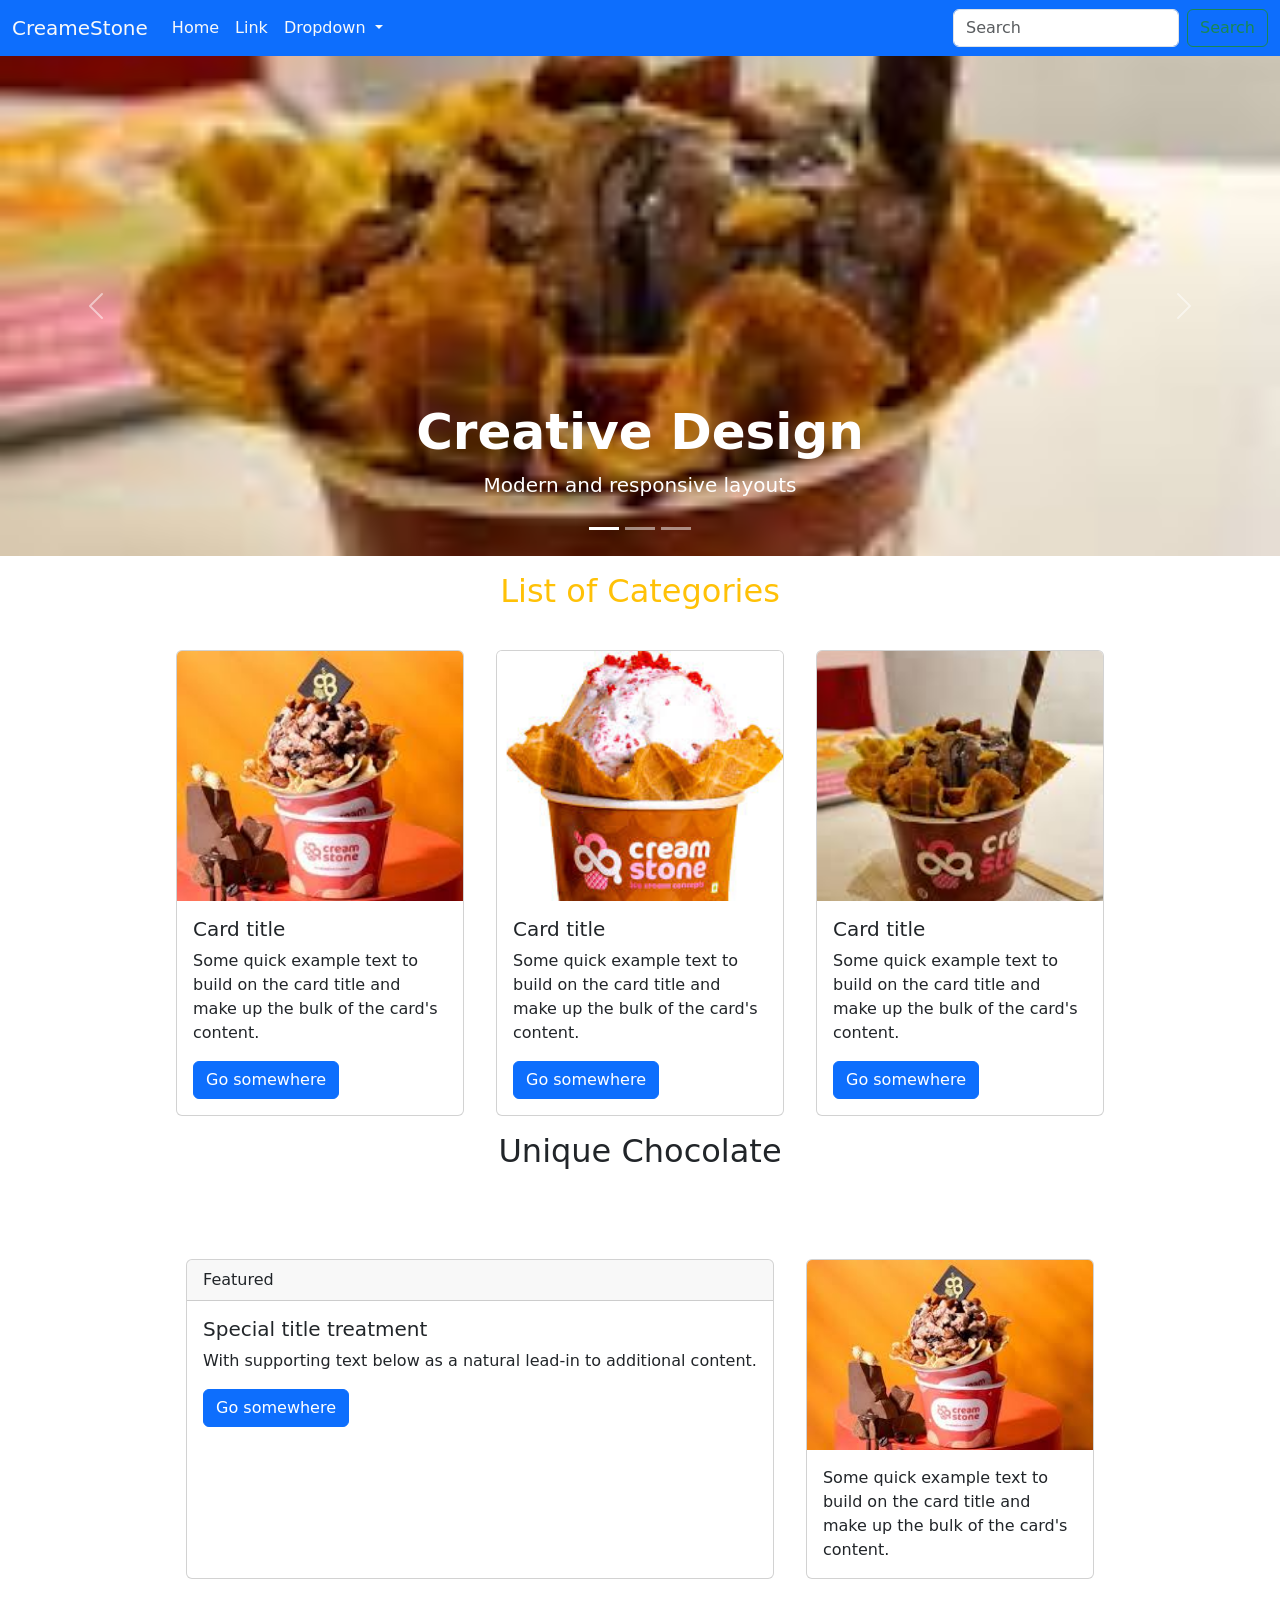
<file: Files/Bootstrap/components/index.html>
<!DOCTYPE html>
<html lang="en">

<head>
    <meta charset="UTF-8">
    <meta name="viewport" content="width=device-width, initial-scale=1.0">
    <title>Document</title>

    <style>
        #heroSection .carousel-item {
            height: 500px;
        }

        #heroSection .carousel-item img {
            height: 100%;
            width: 100%;
            object-fit: cover;
        }

        .carousel-caption {
            bottom: 30%;
        }

        .carousel-caption h1 {
            font-size: 50px;
            font-weight: bold;
        }

        .carousel-caption p {
            font-size: 20px;
        }

        .custom-card-img {
            height: 250px;
            object-fit: cover;
        }
    </style>

    <link href="https://cdn.jsdelivr.net/npm/bootstrap@5.3.8/dist/css/bootstrap.min.css" rel="stylesheet"
        integrity="sha384-sRIl4kxILFvY47J16cr9ZwB07vP4J8+LH7qKQnuqkuIAvNWLzeN8tE5YBujZqJLB" crossorigin="anonymous">


</head>

<body>


    <header>
        <nav class="navbar navbar-expand-lg navbar-light bg-primary">
            <div class="container-fluid">
                <a class="navbar-brand text-light" href="#"> CreameStone </a>
                <button class="navbar-toggler" type="button" data-bs-toggle="collapse"
                    data-bs-target="#navbarSupportedContent" aria-controls="navbarSupportedContent"
                    aria-expanded="false" aria-label="Toggle navigation">
                    <span class="navbar-toggler-icon"></span>
                </button>
                <div class="collapse navbar-collapse" id="navbarSupportedContent">
                    <ul class="navbar-nav me-auto mb-2 mb-lg-0 ">
                        <li class="nav-item ">
                            <a class="nav-link active text-light" aria-current="page" href="#">Home</a>
                        </li>
                        <li class="nav-item">
                            <a class="nav-link text-light" href="#">Link</a>
                        </li>
                        <li class="nav-item dropdown">
                            <a class="nav-link dropdown-toggle text-light" href="#" id="navbarDropdown" role="button"
                                data-bs-toggle="dropdown" aria-expanded="false">
                                Dropdown
                            </a>
                            <ul class="dropdown-menu" aria-labelledby="navbarDropdown">
                                <li><a class="dropdown-item text-dark" href="#">Action</a></li>
                                <li><a class="dropdown-item text-dark" href="#">Another action</a></li>
                                <li>
                                    <hr class="dropdown-divider">
                                </li>
                                <li><a class="dropdown-item text-dark" href="#">Something else here</a></li>
                            </ul>
                        </li>
                        <!-- <li class="nav-item">
                            <a class="nav-link disabled text-light" href="#" tabindex="-1" aria-disabled="true">Disabled</a>
                        </li> -->
                    </ul>
                    <form class="d-flex">
                        <input class="form-control me-2" type="search" placeholder="Search" aria-label="Search">
                        <button class="btn btn-outline-success" type="submit">Search</button>
                    </form>
                </div>
            </div>
        </nav>
    </header>


    <section id="heroSection">

        <div id="carouselExampleIndicators" class="carousel slide" data-bs-ride="carousel">
            <div class="carousel-indicators">
                <button type="button" data-bs-target="#carouselExampleIndicators" data-bs-slide-to="0" class="active"
                    aria-current="true" aria-label="Slide 1"></button>
                <button type="button" data-bs-target="#carouselExampleIndicators" data-bs-slide-to="1"
                    aria-label="Slide 2"></button>
                <button type="button" data-bs-target="#carouselExampleIndicators" data-bs-slide-to="2"
                    aria-label="Slide 3"></button>
            </div>
            <div class="carousel-inner">
                <div class="carousel-item active">
                    <img src="./images/1.jpeg" class="d-block w-100" alt="...">

                    <div class="carousel-caption">
                        <h1>Creative Design</h1>
                        <p>Modern and responsive layouts</p>
                    </div>
                </div>
                <div class="carousel-item">
                    <img src="./images/2.jpeg" class="d-block w-100" alt="...">
                </div>
                <div class="carousel-item">
                    <img src="./images/3.jpeg" class="d-block w-100" alt="...">
                </div>
            </div>
            <button class="carousel-control-prev" type="button" data-bs-target="#carouselExampleIndicators"
                data-bs-slide="prev">
                <span class="carousel-control-prev-icon" aria-hidden="true"></span>
                <span class="visually-hidden">Previous</span>
            </button>
            <button class="carousel-control-next" type="button" data-bs-target="#carouselExampleIndicators"
                data-bs-slide="next">
                <span class="carousel-control-next-icon" aria-hidden="true"></span>
                <span class="visually-hidden">Next</span>
            </button>
        </div>

    </section>

    <section id="ListOfIceCreams">

        <div class="text-center text-warning p-3">
            <h2> List of Categories </h2>
        </div>

        <div class="d-flex flex-row justify-content-center">



            <div class="card mx-3 mt-3" style="width: 18rem;">
                <img src="./images/2.jpeg" class="card-img-top custom-card-img" alt="...">

                <div class="card-body">
                    <h5 class="card-title">Card title</h5>

                    <p class="card-text">
                        Some quick example text to build on the card title
                        and make up the bulk of the card's content.
                    </p>

                    <a href="#" class="btn btn-primary">Go somewhere</a>
                </div>
            </div>


            <div class="card mx-3 mt-3" style="width: 18rem;">
                <img src="./images/3.jpeg" class="card-img-top custom-card-img" alt="...">

                <div class="card-body">
                    <h5 class="card-title">Card title</h5>

                    <p class="card-text">
                        Some quick example text to build on the card title
                        and make up the bulk of the card's content.
                    </p>

                    <a href="#" class="btn btn-primary">Go somewhere</a>
                </div>
            </div>



            <div class="card mx-3 mt-3" style="width: 18rem;">
                <img src="./images/1.jpeg" class="card-img-top custom-card-img" alt="...">

                <div class="card-body">
                    <h5 class="card-title">Card title</h5>

                    <p class="card-text">
                        Some quick example text to build on the card title
                        and make up the bulk of the card's content.
                    </p>

                    <a href="#" class="btn btn-primary">Go somewhere</a>
                </div>
            </div>
        </div>
    </section>

    <section id="unique">

        <div class="d-flex flex-row justify-content-center m-3">
            <h2> Unique Chocolate </h2>
        </div>

        <div class="d-flex flex-row justify-content-center p-5">

            <div class="card m-3">
                <div class="card-header">
                    Featured
                </div>
                <div class="card-body">
                    <h5 class="card-title">Special title treatment</h5>
                    <p class="card-text">With supporting text below as a natural lead-in to additional content.</p>
                    <a href="#" class="btn btn-primary">Go somewhere</a>
                </div>
            </div>


            <div class="card m-3" style="width: 18rem;">
                <img src="./images/2.jpeg" class="card-img-top" alt="...">
                <div class="card-body">
                    <p class="card-text">Some quick example text to build on the card title and make up the bulk of the
                        card's content.</p>
                </div>
            </div>




        </div>

    </section>






    <script src="https://cdn.jsdelivr.net/npm/bootstrap@5.3.8/dist/js/bootstrap.bundle.min.js"
        integrity="sha384-FKyoEForCGlyvwx9Hj09JcYn3nv7wiPVlz7YYwJrWVcXK/BmnVDxM+D2scQbITxI"
        crossorigin="anonymous"></script>
</body>

</html>
</file>
